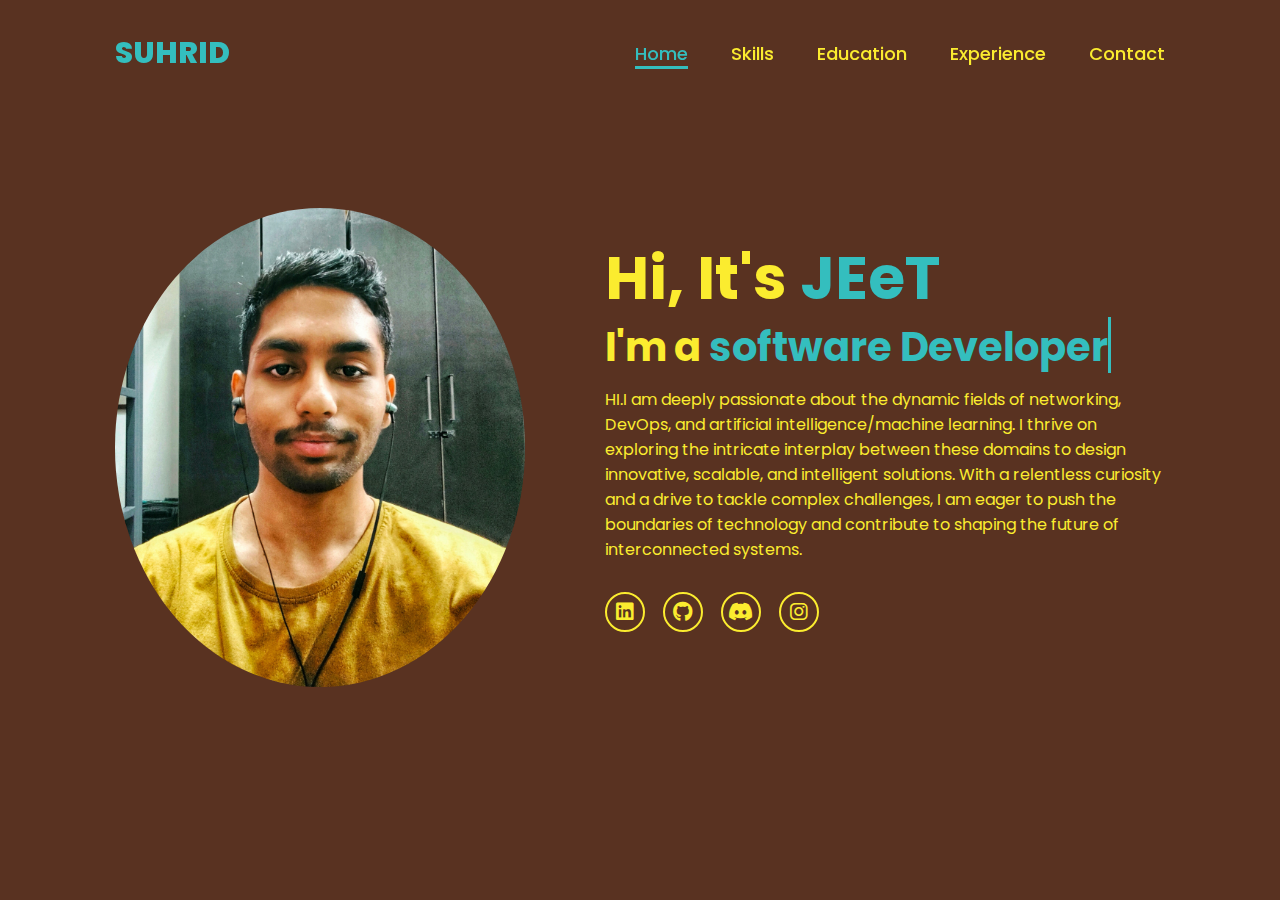
<file: index.html>
<!DOCTYPE html>
<html lang="en">
    
<head>
    <meta charset="UTF-8">
    <meta name="viewport" content="width=device-width, initial-scale=1.0">
    <link rel="stylesheet" href="https://cdnjs.cloudflare.com/ajax/libs/font-awesome/6.5.2/css/all.min.css">
    <link rel="stylesheet" href="style.css">
    <title>JEeT_Portfolio</title>
</head>
<body>
    <header>
        <a href="#" class="logo">SUHRID</a>

        <nav>
            <a href="#" class="active"> Home</a>
            
            <a href="skills.html" >Skills</a>
            <a href="https://drive.google.com/file/d/1br9ScVJ8abwwHWW4sTsjZRO94_D6SZDx/view?usp=sharing" >Education</a>
            <a href="https://drive.google.com/file/d/1br9ScVJ8abwwHWW4sTsjZRO94_D6SZDx/view?usp=sharing" >Experience</a>
            <a href="https://www.linkedin.com/in/suhrid-ghosh-1a8215278/" >Contact</a>
        </nav>
    </header>
    <section class="home">
        <div class="home-img">
            <img src="main.jpg" alt="">
        </div>
        <div class="home-content">
            <h1>Hi, It's <span>JEeT</span></h1>
            <h3 class="typing-text">I'm a <span></span></h3>
            <p >HI.I am deeply passionate about the dynamic fields of networking, DevOps, and artificial intelligence/machine learning. I thrive on exploring the intricate interplay between these domains to design innovative, scalable, and intelligent solutions. With a relentless curiosity and a drive to tackle complex challenges, I am eager to push the boundaries of technology and contribute to shaping the future of interconnected systems.</p>
            <div class="social-icons">
                <a href="https://www.linkedin.com/in/suhrid-ghosh-1a8215278/"><i class="fa-brands fa-linkedin"></i></a>
                <a href="https://github.com/JeeT-Suhrid2003"><i class="fa-brands fa-github"></i></a>
                <a href="#"><i class="fa-brands fa-discord"></i></a>
               
                <a href="https://www.instagram.com/jeet_suhrid"><i class="fa-brands fa-instagram"></i></a>
            </div>
            <!-- <a href="#" class="btn">Hire me</a>-->
        </div>
    </section>
</body>
</html>
</file>
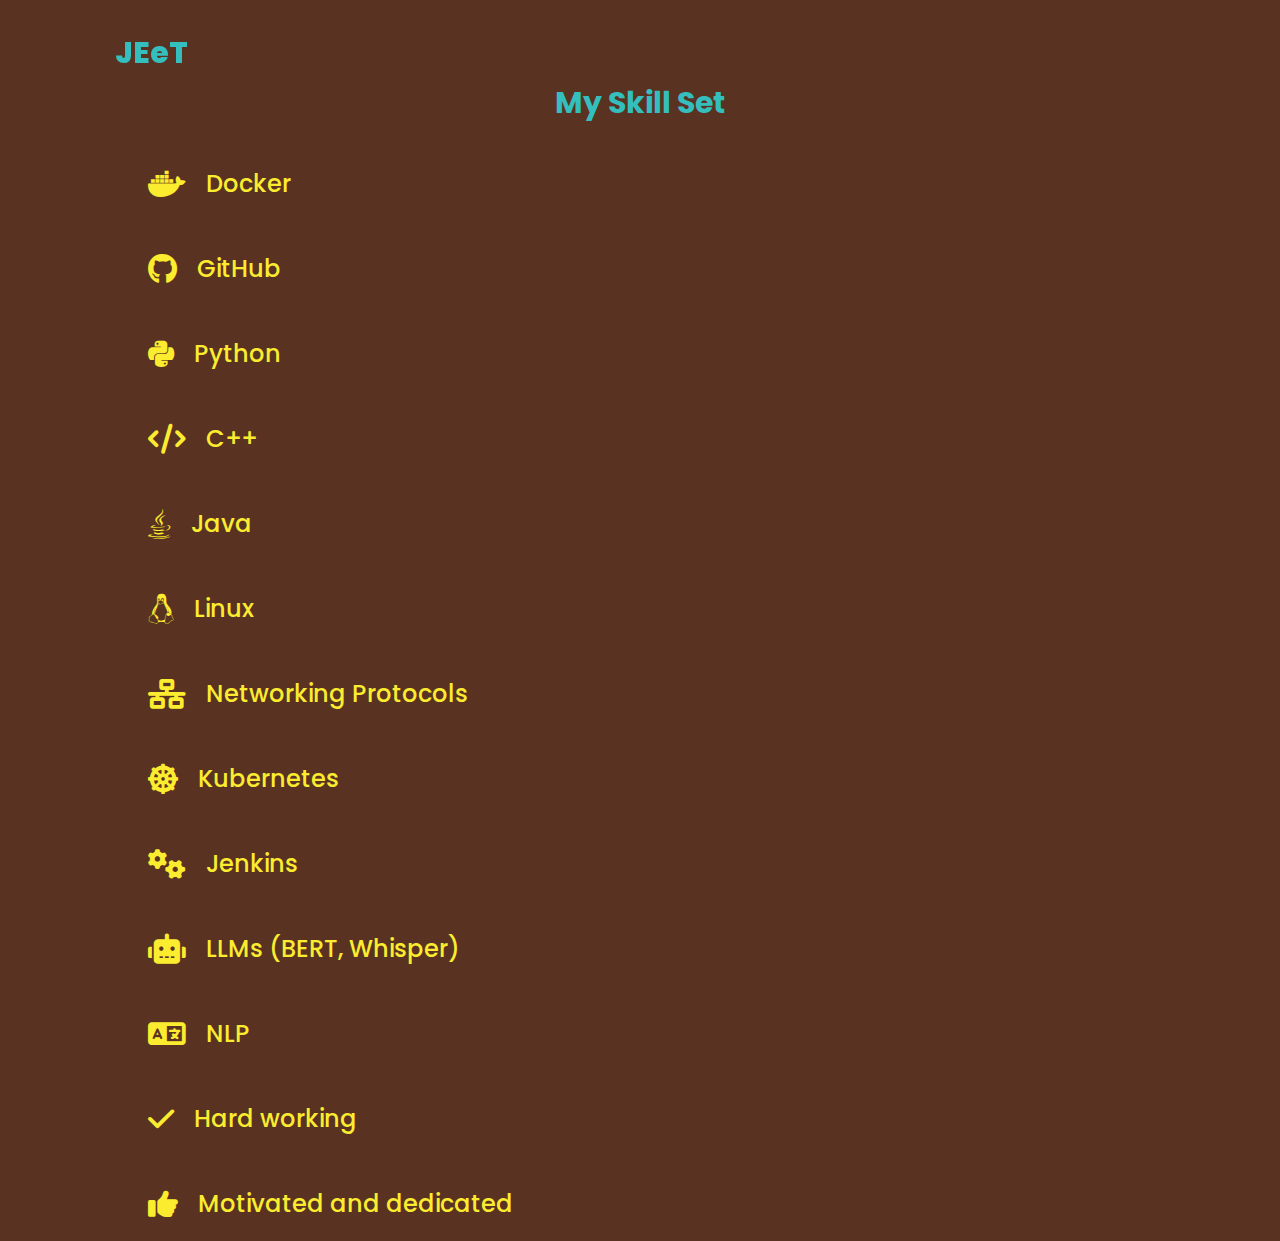
<file: skills.html>
<!DOCTYPE html>
<html lang="en">
<head>
    <meta charset="UTF-8">
    <meta name="viewport" content="width=device-width, initial-scale=1.0">
    <link rel="stylesheet" href="style_skills.css">
    <link rel="stylesheet" href="https://cdnjs.cloudflare.com/ajax/libs/font-awesome/6.0.0-beta3/css/all.min.css">
    <title>My Skill Set</title>
</head>
<body>
    <header>
        <a href="index.html" class="logo">JEeT</a>
    </header>
    <div class="container">
        <h1>My Skill Set</h1>
        <ul>
            <li><i class="fab fa-docker"></i> Docker</li>
            <li><i class="fab fa-github"></i> GitHub</li>
            <li><i class="fab fa-python"></i> Python</li>
            <li><i class="fas fa-code"></i> C++</li>
            <li><i class="fab fa-java"></i> Java</li>
            <li><i class="fab fa-linux"></i> Linux</li>
            <li><i class="fas fa-network-wired"></i> Networking Protocols</li>
            <li><i class="fas fa-dharmachakra"></i> Kubernetes</li>
            <li><i class="fas fa-cogs"></i> Jenkins</li>
            <li><i class="fas fa-robot"></i> LLMs (BERT, Whisper)</li>
            <li><i class="fas fa-language"></i> NLP</li>
            <li><i class="fas fa-check"></i> Hard working</li>
            <li><i class="fas fa-thumbs-up"></i> Motivated and dedicated</li>
        </ul>
    </div>
</body>
</html>
</file>
<file: style.css>
@import url('https://fonts.googleapis.com/css2?family=Poppins:wght@100;200;300;400;500;600&display=swap');

*{
    margin: 0;
    padding: 0;
    box-sizing: border-box;
    text-decoration: none;
    border: none;
    outline: none;
    font-family: 'Poppins', sans-serif;
}

html{
    font-size: 62.5%;
}

body{
    width: 100%;
    height: 100vh;
    overflow-x: hidden;
    background-color: black;
    color: white;
}

header{
    margin-top: 20px;
    position: fixed;
    top: 0;
    left: 0;
    width: 100%;
    padding: 1rem 9%;
    background-color: transparent;
    filter: drop-shadow(10px);
    display: flex;
    justify-content: space-between;
    align-items: center;
    z-index: 100;
}

.logo{
    font-size: 3rem;
    color: #34bebe;
    font-weight: 800;
    cursor: pointer;
    transition: 0.5s ease;
}

.logo:hover{
    transform: scale(1.1);
}

nav a{
    font-size: 1.8rem;
    color: #fbec2f;
    margin-left: 4rem;
    font-weight: 500;
    transition: 0.3s ease;
    border-bottom: 3px solid transparent;
}

nav a:hover,
nav a.active{
    color: #34bebe;
    border-bottom: 3px solid #34bebe;
}

@media(max-width:995px){
    nav{
        position: absolute;
        display: none;
        top: 0;
        right: 0;
        width: 40%;
        border-left: 3px solid #b74b4b;
        border-bottom: 3px solid #b74b4b;
        border-bottom-left-radius: 2rem;
        padding: 1rem solid;
        background-color: #161616;
        border-top: 0.1rem solid rgba(0,0,0,0.1);
    }

    nav.active{
        display: block;
    }

    nav a{
        display: block;
        font-size: 2rem;
        margin: 3rem 0;
    }

    nav a:hover,
    nav a.active{
        padding: 1rem;
        border-radius: 0.5rem;
        border-bottom: 0.5rem solid #b74b4b;
    }
}

section{
    min-height: 100vh;
    padding: 5rem 9% 5rem;
}

.home{
    display: flex;
    justify-content: center;
    align-items: center;
    gap: 8rem;
    background-color: #593221;
}


.home .home-content h1{
    font-size: 6rem;
    font-weight: 700;
    line-height: 1.3;
}

span{
    color: #34bebe;
}

.home-content h3{
    font-size: 4rem;
    margin-bottom: 1rem;
    font-weight: 700;
}

.home-content p{
    font-size: 1.6rem;
}

.home-img{
    border-radius: 50%;
}

.home-img img{
    position: relative;
    width: 32vw;
    border-radius: 50%;
    box-shadow: 0 0 25px solid #b74b4b;
    cursor: pointer;
    transition: 0.2s linear;
}

.home-img img:hover{
    font-size: 1.8rem;
    font-weight: 500;
}

.social-icons a{
    display: inline-flex;
    justify-content: center;
    align-items: center;
    width: 4rem;
    height: 4rem;
    background-color: transparent;
    border: 0.2rem solid #fbec2f;
    font-size: 2rem;
    border-radius: 50%;
    margin: 3rem 1.5rem 3rem 0;
    transition: 0.3s ease;
    color: #fbec2f;
}

.social-icons a:hover{
    color: #593221;
    transform: scale(1.3) translateY(-5px);
    background-color: #34bebe;
    box-shadow: 0  0 25px #34bebe;
}

.btn{
    display: inline-block;
    padding: 1rem 2.8rem;
    background-color: #593221;
    border-radius: 4rem;
    font-size: 1.6rem;
    color: #fbec2f;
    letter-spacing: 0.3rem;
    font-weight: 600;
    border: 2px solid #fbec2f;
    transition: 0.3s ease;
    cursor: pointer;
}

.btn:hover{
    transform: scale3d(1.03);
    background-color: #34bebe;
    color: #593221;
    box-shadow: 0 0 25px #34bebe;
}

.typing-text{
    font-size: 34px;
    font-weight: 600;
    min-width: 280px;
}

.typing-text span{
    position: relative;
}

.typing-text span::before{
    content: "software Developer";
    color: #34bebe;
    animation: words 20s infinite;
}

.typing-text span::after{
    content: "";
    background-color: transparent;
    position: absolute;
    width: calc(100% + 8px);
    height: 100%;
    border-left: 3px solid #34bebe;
    right: -8;
    animation: cursor 0.6s infinite;
}

@keyframes cursor{
    to{
        border-left: 3px solid #593221;
    }
}

@keyframes words{
    0%, 20%{
        content: "Developer";
    }
    21%, 40%{
        content: "Anime-Fan";
    }
    41%, 60%{
        content: "Drawing Artist";
    }
    61%, 80%{
        content: "Nerd";
    }
    81%, 100%{
        content: "Otaku";
    }
}

@media (max-width: 1000px){
    .home{
        gap: 4rem;
    }
}

@media(max-width:995px){
    .home{
        flex-direction: column;
        margin: 5rem 4rem;
    }

    .home .home-content h3{
        font-size: 2.5rem;
    }

    .home-content h1{
        font-size: 5rem;
    }

    .home-img img{
        width: 70vw;
        margin-top: 4rem;
    }
}

/* Add this to your style.css file */
.home-content p ,.home-content h1,.home-content h3 {
    color: #fbec2f;
}
</file>
<file: style_skills.css>
@import url('https://fonts.googleapis.com/css2?family=Poppins:wght@100;200;300;400;500;600&display=swap');

* {
    margin: 0;
    padding: 0;
    box-sizing: border-box;
    text-decoration: none;
    border: none;
    outline: none;
    font-family: 'Poppins', sans-serif;
}

html {
    font-size: 62.5%;
}

body {
    width: 100%;
    height: 100vh;
    overflow-x: hidden;
    background-color: #593221;
    color: white;
}

header {
    margin-top: 20px;
    position: fixed;
    top: 0;
    left: 0;
    width: 100%;
    padding: 1rem 9%;
    background-color: transparent;
    display: flex;
    justify-content: space-between;
    align-items: center;
    z-index: 100;
}

.logo {
    font-size: 3rem;
    color: #34bebe;
    font-weight: 800;
    cursor: pointer;
    transition: 0.5s ease;
}

.logo:hover {
    transform: scale(1.1);
}

h1 {
    text-align: center;
    color: #34bebe;
    font-size: 3rem;
    margin-top: 80px; /* Ensure it appears below the fixed header */
    margin-bottom: 2rem;
}

ul {
    list-style-type: none;
    padding: 0 10%;
}

li {
    background: #593221;
    color: #fbec2f;
    
    margin: 10px 0;
    padding: 20px;
    border-radius: 4px;
    font-size: 2.4rem;
    font-weight: 500;
    display: flex;
    align-items: center;
}

li i {
    font-size: 3rem; /* Increased size of icons */
    margin-right: 20px;
}

li:hover {
    background: #34bebe;
    color: #593221;
    transform: scale(1.03);
    box-shadow: 0 0 25px #34bebe;
    transition: 0.3s ease;
}
</file>
